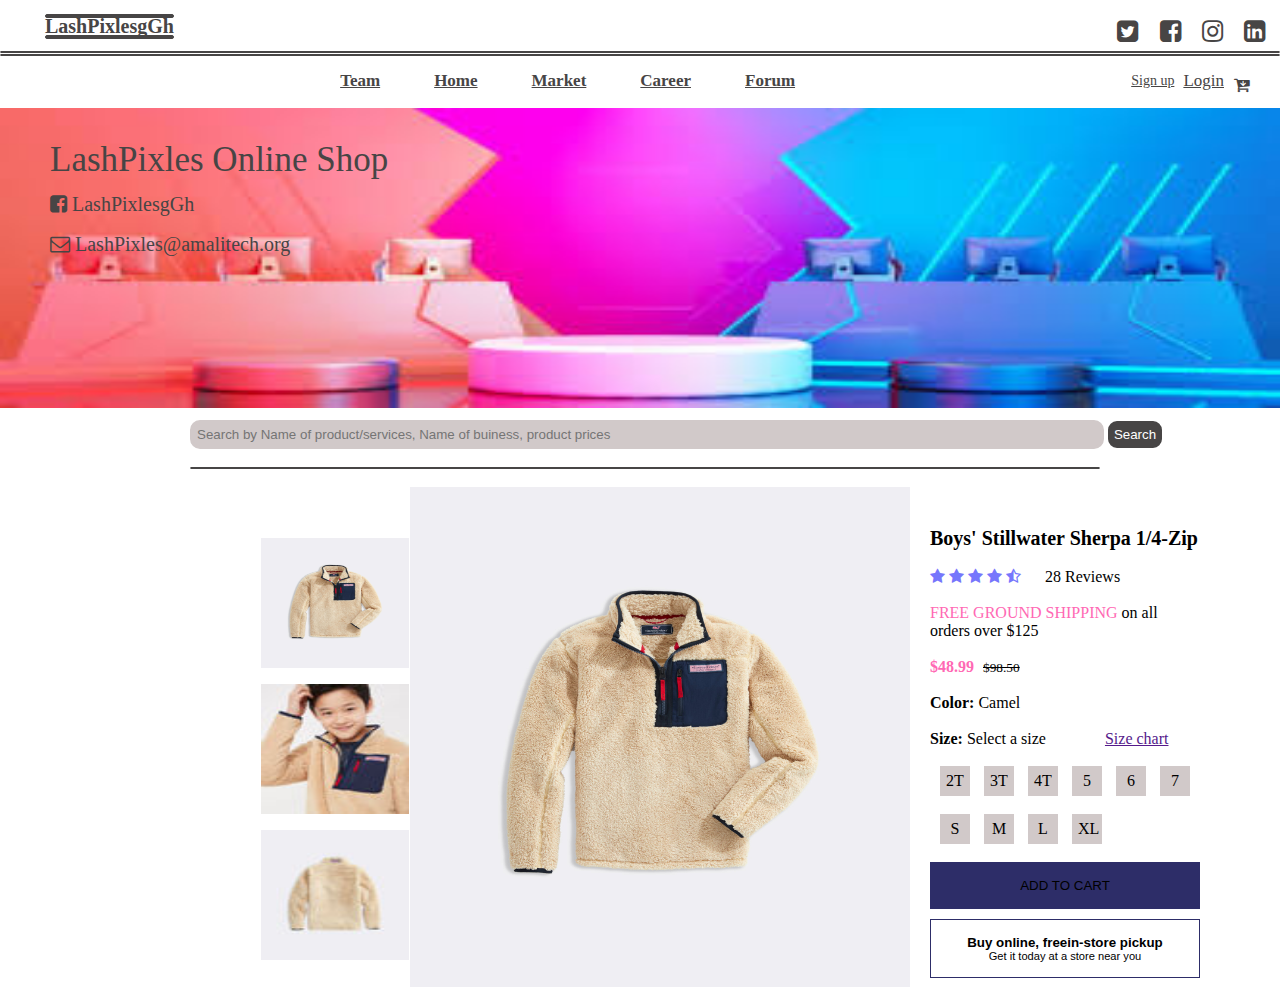
<file: SOLUTIONS/WK6/WEB/index.html>
<!DOCTYPE html>
<!DOCTYPE html>
<html lang="en">
<head>
    <meta charset="UTF-8">
    <meta http-equiv="X-UA-Compatible" content="IE=edge">
    <meta name="viewport" content="width=device-width, initial-scale=1.0">
    <title>Home</title>
    <link rel="stylesheet" href="https://cdnjs.cloudflare.com/ajax/libs/font-awesome/4.7.0/css/font-awesome.min.css">
    <link href="https://fonts.googleapis.com/icon?family=Material+Icons" rel="stylesheet">
    <link rel="stylesheet" href="style3.css">
    <script src="https://ajax.googleapis.com/ajax/libs/jquery/3.5.1/jquery.min.js"></script>
    <script src="query.js"></script>
</head>
<body>
    <div class="logo-container">
        <div>
          <span class="logo-text"><b>LashPixlesgGh</b> </span>
          <span>
            <hr class="logo-ruler" style=" margin-top: -3px;">
          </span>
          <span>
            <hr class="logo-ruler" style="margin-top: -25px;">
          </span>
          <span class="font-icons">
            <a href="#"><i class="fa fa-twitter-square"></i></a>
            <a href="#"><i class="fa fa-facebook-square"></i></a>
            <a href="#"><i class="fa fa-instagram"></i></a>
            <a href="#"><i class="fa fa-linkedin-square"></i></a>
          </span>
    
    
        </div>
      </div><br>
      <hr style="margin: 0;">
      <hr style="margin: 0;margin-top: 0.8px;">
    <nav>
        <div>
            <ul> 
                <li><b><a href="#">Team</a></b></li>
                <li><b><a href="#">Home</a></b></li>
                <li><b><a href="#">Market</a></b></li>
                <li><b><a href="#">Career</a></b></li>
                <li><b><a href="#">Forum</a></b></li>
                <li style="float: right; color: rgb(71, 69, 69); font-size: 17px;padding-left: 10px;cursor: pointer;" class="fa fa-cart-arrow-down"><a href="#"></a></li>
                <li style="float: right;padding: 0; "><a href="#">Login</a></li>
                <li style="float: right; padding: 0;"><a href="#"> </a></li>
                <li><a href="#">Sign up</a></li>

            </ul>
            
        </div>
    </nav> 
    <div ><img src="images/header2.jfif" alt="header image"></div><br>
    <div class="company_name" ><p> LashPixles Online Shop</p>
        <p style="font-size: 20px; cursor: pointer;" class="fa fa-facebook-square"> LashPixlesgGh</p><br>
        <p style="font-size: 20px;cursor: pointer;" class="fa fa-envelope-o"> LashPixles@amalitech.org</p>
    </div>
    <input class="input_search" type="search" placeholder="Search by Name of product/services, Name of buiness, product prices">
    <input class="input_submit" type="submit" value="Search"><br>
    
    
        <br>
    <hr style="margin-left: 190px; margin-right: 180px;"><br>

    <div class="container">
        <div class="images-list">
            <div id="row1">
                <img src="images/jacket.jpg" alt="">
            </div>
            <div id="row2">
                <img src="images/boyJacket.jpg" alt="">
            </div>
            <div id="row3">
                <img src="images/BackJacket.jpg" alt="">
            </div>
        </div>
        <div id="product-container">
            <img id="product-img" src="images/jacket.jpg" alt="">
        </div>
        <div id="details-container">
            <div><b>Boys' Stillwater Sherpa 1/4-Zip</b> </div>
            <br>
            <div>
                <i  class="fa fa-star checked"></i>
                <i  class="fa fa-star checked"></i>
                <i  class="fa fa-star checked"></i>
                <i  class="fa fa-star checked"></i>
                <i class="fa fa-star-half-o"></i>
                <span style= "margin-left: 20px;"> 28 Reviews</span>
                
            </div><br>
            <div><p style="display: inline-block;color: hotpink;">FREE GROUND SHIPPING</p> on all orders over $125</div><br>
            <div><b style="color: hotpink;">$48.99</b>  <s style="font-size: smaller;margin-left: 5px;">$98.50</s></div><br>
            <div><b>Color:</b> Camel</div><br>
            <div><span><b>Size:</b> <span id="select-size">Select a size</span> </span>
            <span style="margin-left: 55px;"><a href="">Size chart</a></span> </div><br>
            <div class="sizes">
                 <p id="2T">2T</p>
                 <p id="3T">3T</p>
                 <p id="4T">4T</p>
                 <p id="5">5</p>
                 <p id="6">6</p>
                 <p id="7">7</p>
            </div><br>
            <div class="sizes">
                <p id="S">S</p>
                 <p id="M">M</p>
                 <p id="L">L</p>
                 <p id="XL">XL</p>
            </div>
            <br>
            <div></div>
            <div>
                <a id="firstbutton" href="http://127.0.0.1:5500/SOLUTIONS/WK6/WEB/index1.html" target="_blank"><button class="firstbutton" type="button" onclick="">ADD TO CART</button></a>
                
            </div>
            <div>
                <button class="lastbutton" type="button" onclick="">
                    <p><b>Buy online, freein-store pickup</b></p>
                    <p style="font-size: smaller;">Get it today at a store near you</p>
                </button>
            </div>
        </div>
    </div>

    
</body>
</html>
</file>
<file: SOLUTIONS/WK6/WEB/style3.css>
* {
    margin: 0;
    padding: 0;
    margin-top: 0;
    /* text-decoration: none; */
    list-style: none;
    box-sizing: border-box;
    
}

 body{
} 

.logo-container{
    margin-left: 30px;
    padding: 15px;
    }
    
.logo-text{
        font-size: 20px;
        font-family: poppins;
        position: relative;
        color: rgb(71, 69, 69);
        
    }
    
.logo-ruler{
    margin-left: 0;
        width: 129px;
        height: 4px;
        border: 1px solid rgb(71, 69, 69);
        background-color: rgb(71, 69, 69);
        position: relative;
        border-radius: 50px;
    }
    
.font-icons{
        float: right;
        font-size: 25px;
    }
    
.font-icons i{
        margin-left: 15px;
        color: rgb(71, 69, 69);
    }
    
.font-icons a:hover{
        background-color: white;
    }
    

nav  {
    margin: 0;
    margin-top: 0;
    /* background-color: rgb(36, 49, 49); */
    text-align: center;
    line-height: 40px;
    background-color: white;
    padding: 5px;
}

div img{
    width: 100%;
    height: 300px;
}



nav ul li  {
    display: inline;
    padding: 15px 25px;
    font-family: Slim John;
    font-size: 17px;
   
}

.ruler{
    width: 50px;
}

/* index1 */
.text-container{
    position: relative;
    margin-left: 50px;
    margin-right: 450px;
    display: grid;
    grid-template-columns: repeat(4,1fr);
}

.middle-container{
    display: grid;
    grid-template-columns: 1fr 1fr 1fr;
    margin-left: 50px;
    margin-right: 450px;
    position: relative;
}

.mid-container1{
    display: grid;
    grid-template-columns: 1fr 1fr;
    position: relative;
}



.company_name{
    margin: -290px 0 160px 50px;
    font-size: 35px;
    font-family: poppins;
    color: rgb(71, 69, 69);
}

ul li a{
    color: rgb(71, 69, 69);
}
div ul li a:last-child{
    margin-top: 2px;
    padding: 0;
    
} 

.fa-cart{
    float: right;
    padding: 10px;
    font-size: 14px;
    color: red;
}

 div ul li:last-child{
    float: right;
    padding: 0 1px 0 1px;
    border-radius: 10px ;
    margin-right: 8px;
    font-size: 14px;
}


 td div img{
    
    vertical-align: middle;
    border-style: none;
    padding: 0px;
    margin-left: 20px;
    /* border-bottom: 1px solid; */
    /* padding-bottom: 80px;  */
    border: 0.5px solid gray; 
    border-radius:15px 15px 0 0;
    cursor: pointer;
    transition: transform 0.5s ease 0s;
    height: 300px;
    width: 270px;
    flex-direction: column;
    object-fit: cover;

}


.input_search{
    border-radius: 10px;
    border:3px solid rgb(209, 201, 201);
    background-color: rgb(209, 201, 201);
    width: 71.4%;
    margin-left: 190px;
    padding: 4px;
    
}



.input_submit{
    border-radius: 9px;
    padding: 3px;
    cursor: pointer;
    border: 3px solid rgb(71, 69, 69);
    background-color: rgb(71, 69, 69);
    color: white;

}


hr{
    margin-left: 20px;
    /* border-style:groove; */
    border-radius: 100px;
    border: 0.5px solid rgb(71, 69, 69);
}


.container{
    margin-left: 190px;
    margin-right: 180px;
    display: grid;
    grid-template-columns: 1fr 1fr 1fr;
    /* border: 1px solid red; */
    position: relative;
    
}



#images-list{
    display: grid;
    grid-template-rows: repeat(3,1fr);
    width: 20px;
}



#row1,#row2,#row3 {
    border: 1px solid rgb(255, 255, 255);
    position: relative;
    margin-top: 10px;
}

#row1{
    margin-top: 50px;
}

#row1 img{
    height: 130px;
}

#row2 img{
    height: 130px;
}

#row3 img{
    height: 130px;
}



.images-list div{
    width: 150px;
    margin-left: 70px;
}



#product-container{
    position: relative;
    /* border: 1px solid red; */
}

#product-container img{
    width: 500px;
    height: 500px;
}


#details-container i{
    color: rgb(118, 118, 252);
}


#details-container div:first-child{
    margin-top: 40px;
    margin-left: 20px;
    margin-right: 20px;
    font-size: 20px;
}



#details-container div{
    margin-left: 20px;
    margin-right: 20px;
}

.firstbutton{
    width: 270px;
    padding: 15px;
    border: 1px solid rgb(45, 45, 104);
    background-color: rgb(45, 45, 104);
    cursor: pointer;
}

.lastbutton{
    width: 270px;
    padding: 15px;
    border: 1px solid rgb(45, 45, 104);
    background-color: white;
    cursor: pointer;
    margin-top: 10px;
}

.firstbutton:hover{
    background-color: rgb(253, 77, 165);
}

.sizes p{
    border: 1px solid rgb(209, 201, 201);
    background-color: rgb(209, 201, 201);
    margin-left: 10px;
    text-align: center;
    width: 30px;
    padding: 5px;
    display: inline-block;
    
}

.sizes p:hover{
    background-color: grey;
    cursor: pointer;
}


/* .card-desc {
    vertical-align: middle;
    width: 270px;
    margin-left: 20px;
    list-style: none;
    margin-bottom: 4px;
    background-color: rgb(202, 212, 212);
    padding: 3px 15px;
    border-radius: 0 0 15px  15px;
    /* box-shadow: 10px 10px 30px; */
    /* font-family:  poppins;
    font-size: 15px; */
    /* white-space:pre-wrap; */
    
    /* display: inline-block; */
/* } */
</file>
